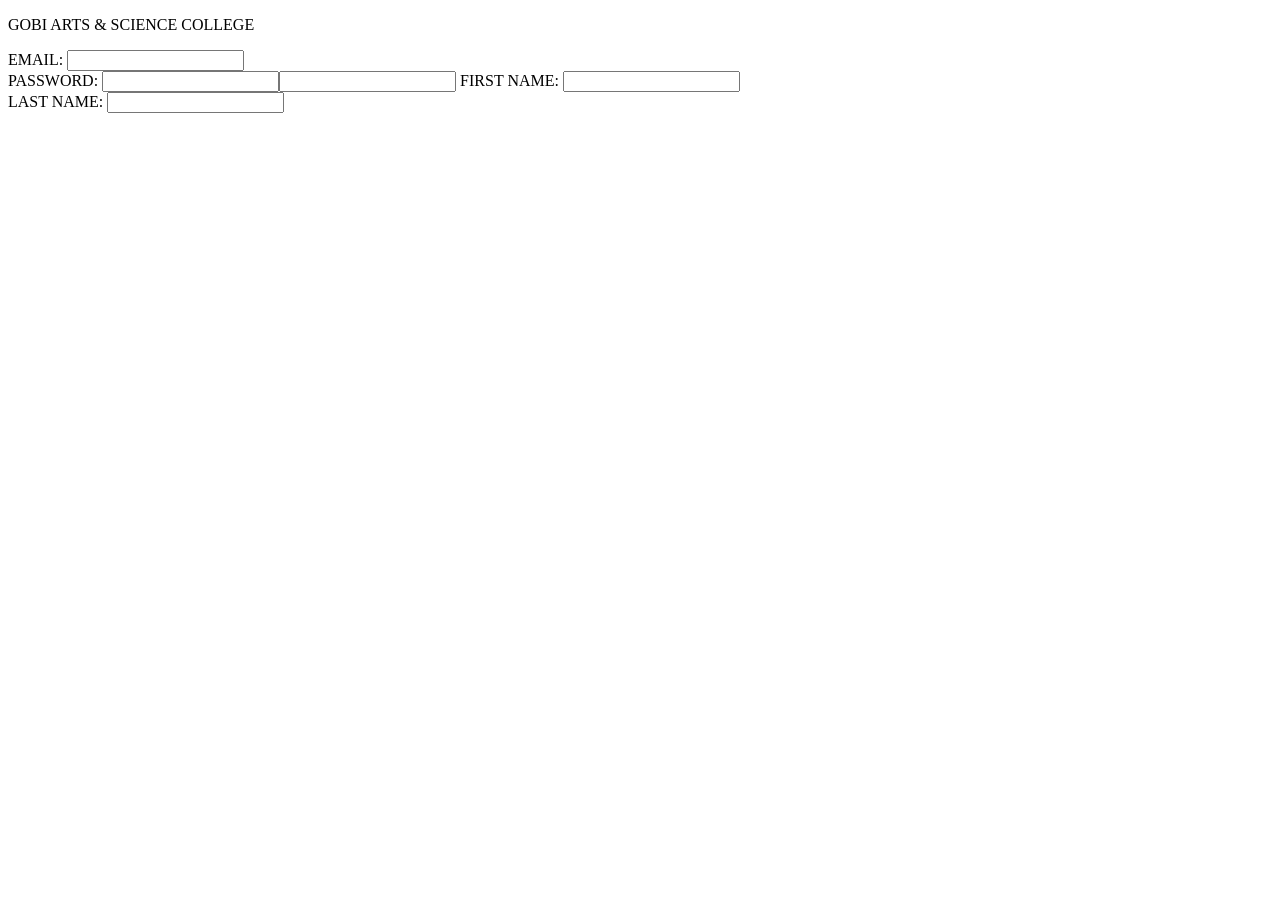
<file: index.html>
<!DOCTYPE html>
<html lang="en">

<head>
    <title>Sandhiya</title>
</head>
<body>
    <p>GOBI ARTS & SCIENCE COLLEGE</p>
    <form>
        <label for="EMAIL:">EMAIL:</label>
        <input type="email" /><br>
        <label for="password:">PASSWORD:</label>
        <input type="text" /><input>
        <lable for="Name">FIRST NAME:</lable>
        <input type="text" /><br>
        <label for="name">LAST NAME:</label>
        <input type="text" /><br>
    </form>
</body>

</input>
</file>
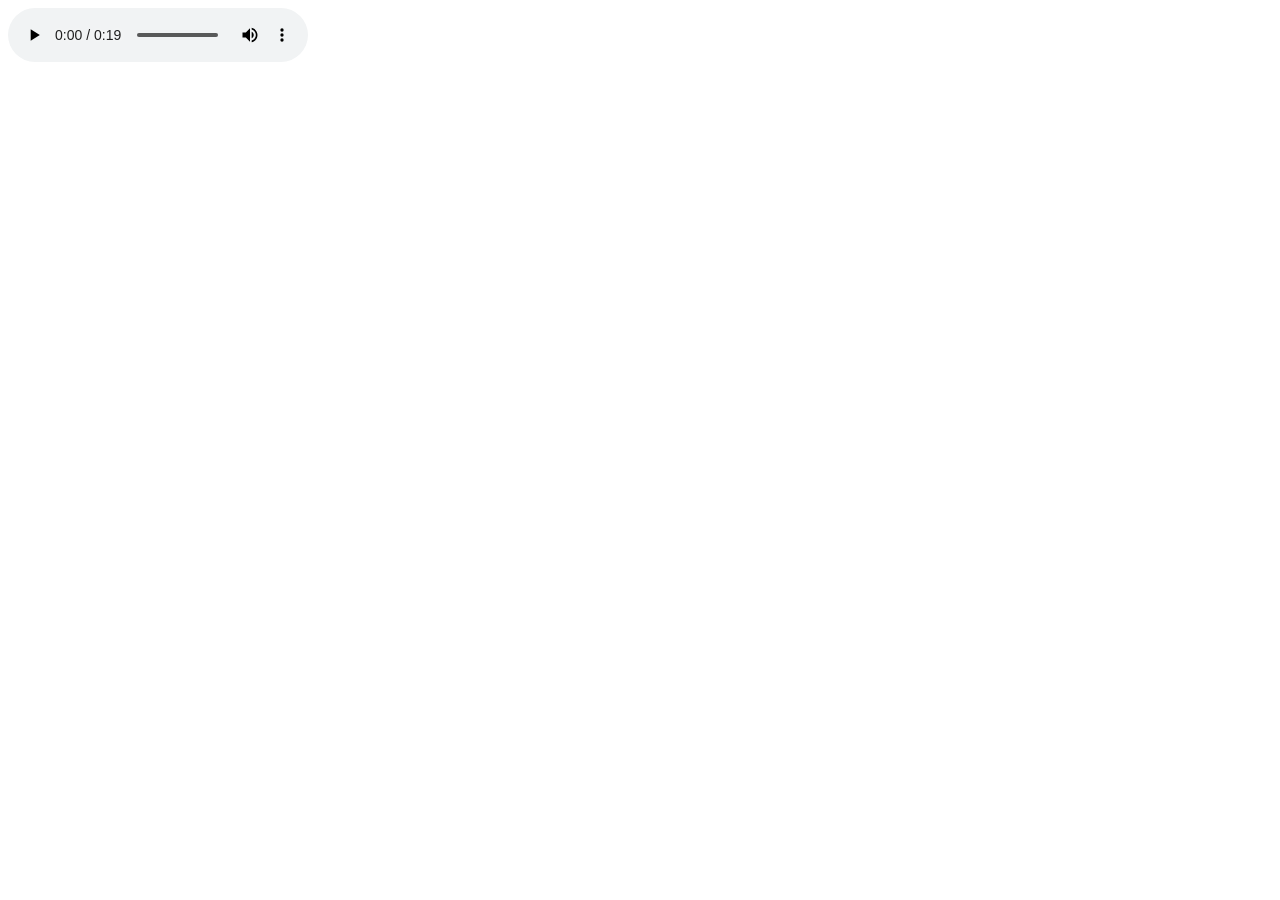
<file: audio.html>
<!DOCTYPE html>
<html lang="en">
  <head>
    <meta charset="utf-8">
    <title>audio</title>
  </head>
  <body>
    <div>
      <audio controls src="unnale-sad-bgm-30850-66917.mp3"></audio>
    </div>
  </body>
</html>
</file>
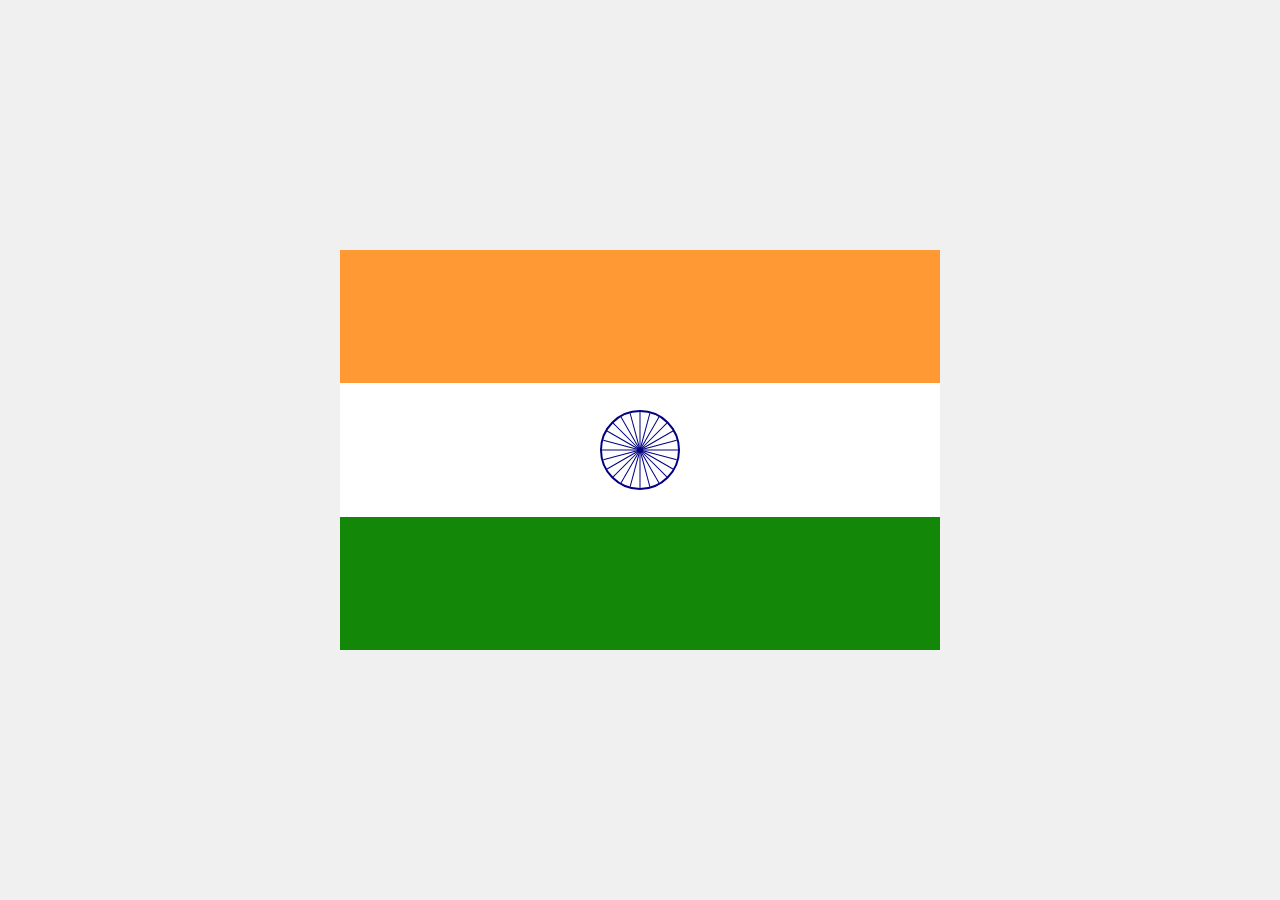
<file: flag.html>
<!DOCTYPE html>
<html lang="en">

<head>
    <meta charset="UTF-8">
    <meta name="viewport" content="width=device-width, initial-scale=1.0">
    <title>Indian Flag</title>
    <link rel="stylesheet" href="styles.css">
</link>

<body>
    <div class="flag">
        <div class="saffron"></div>
        <div class="white">
            <div class="chakra">
                <ul>
                    <!-- 24 spokes of the Ashoka Chakra -->
                    <li style="--i:0"></li>
                    <li style="--i:1"></li>
                    <li style="--i:2"></li>
                    <li style="--i:3"></li>
                    <li style="--i:4"></li>
                    <li style="--i:5"></li>
                    <li style="--i:6"></li>
                    <li style="--i:7"></li>
                    <li style="--i:8"></li>
                    <li style="--i:9"></li>
                    <li style="--i:10"></li>
                    <li style="--i:11"></li>
                    <li style="--i:12"></li>
                    <li style="--i:13"></li>
                    <li style="--i:14"></li>
                    <li style="--i:15"></li>
                    <li style="--i:16"></li>
                    <li style="--i:17"></li>
                    <li style="--i:18"></li>
                    <li style="--i:19"></li>
                    <li style="--i:20"></li>
                    <li style="--i:21"></li>
                    <li style="--i:22"></li>
                    <li style="--i:23"></li>
                </ul>
            </div>
        </div>
        <div class="green"></div>
    </div>
</body>

</html>
</file>
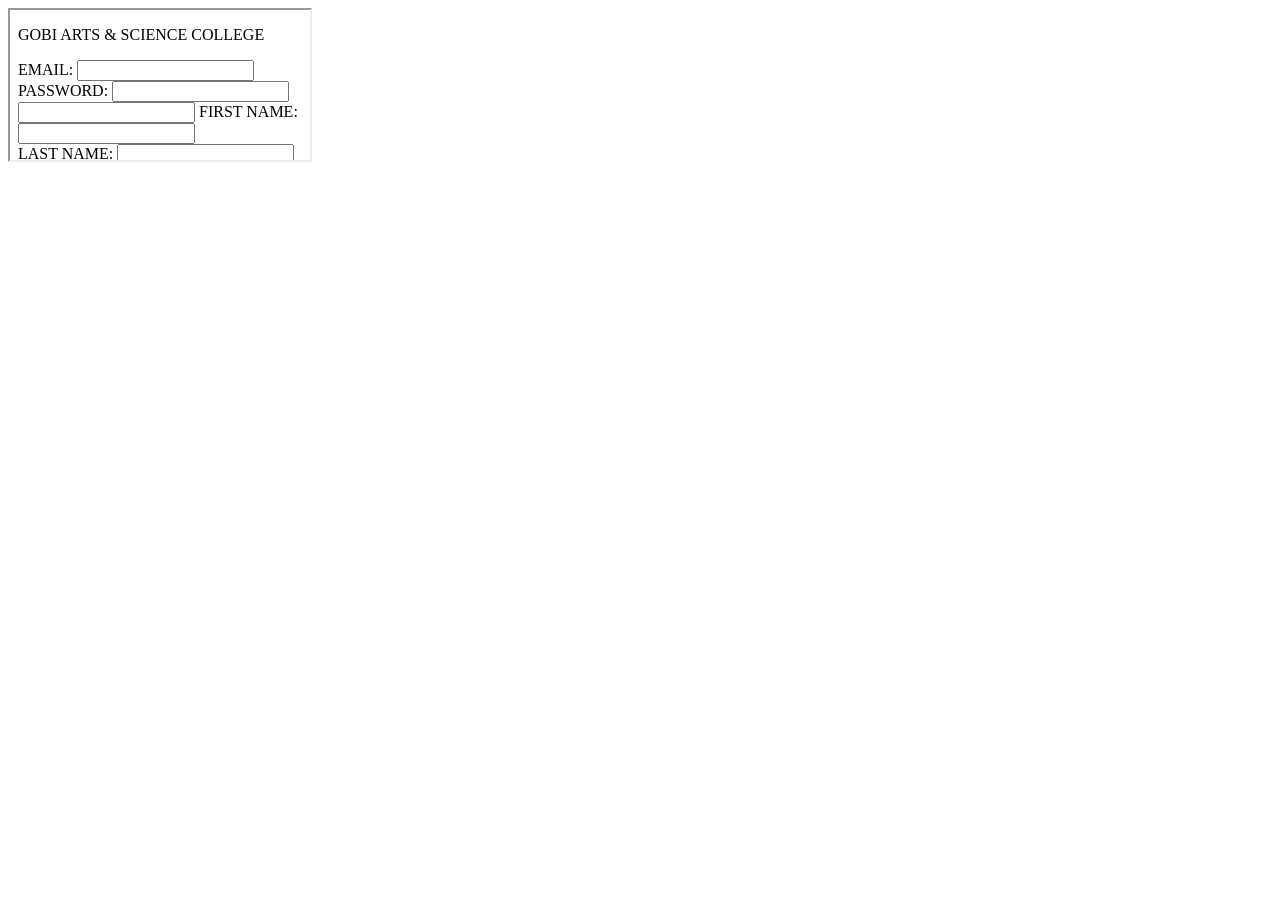
<file: iframe.html>
<!DOCTYPE html>
<html lang="en">
<head>
  </head>
  <head charset="utf-8">
  <title>iframe</title>
</head>

<body>
  <div>
    <iframe src="./index.html" title="youtube"></iframe>
  </div>
</body>
</head>
</file>
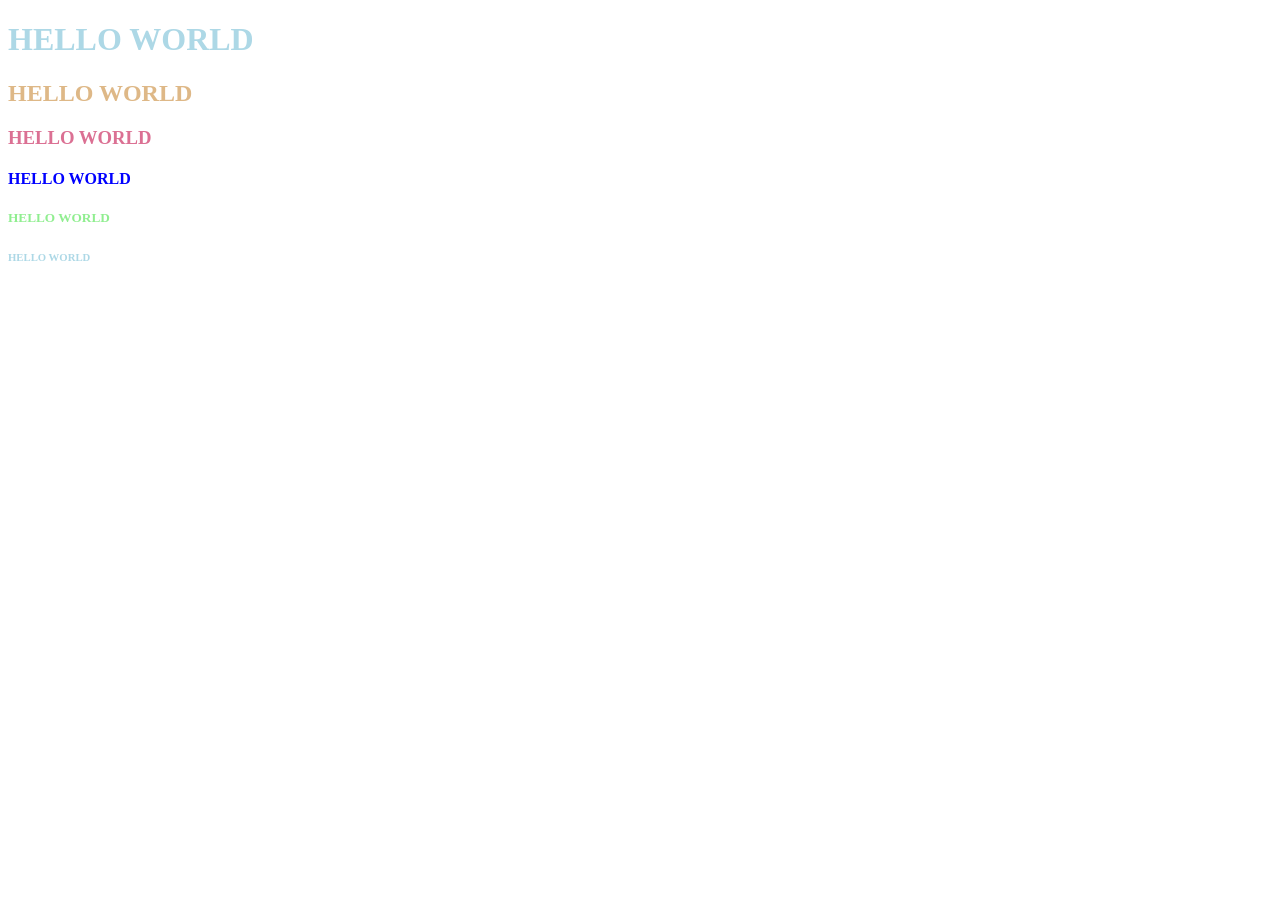
<file: inline.html>
<!DOCTYPE html>
<html lang="en">

<head>
  <meta charset="utf-8">
  <title>title</title>
</head>

<body>
  <h1 style="color:lightblue">HELLO WORLD</h1>
  <h2 style="color:burlywood">HELLO WORLD</h2>
  <h3 style="color:palevioletred">HELLO WORLD</h3>
  <h4 style="color:blue">HELLO WORLD</h4>
  <h5 style="color:lightgreen">HELLO WORLD</h5>
  <h6 style="color:lightblue">HELLO WORLD</h6>
</body>

</head>
</file>
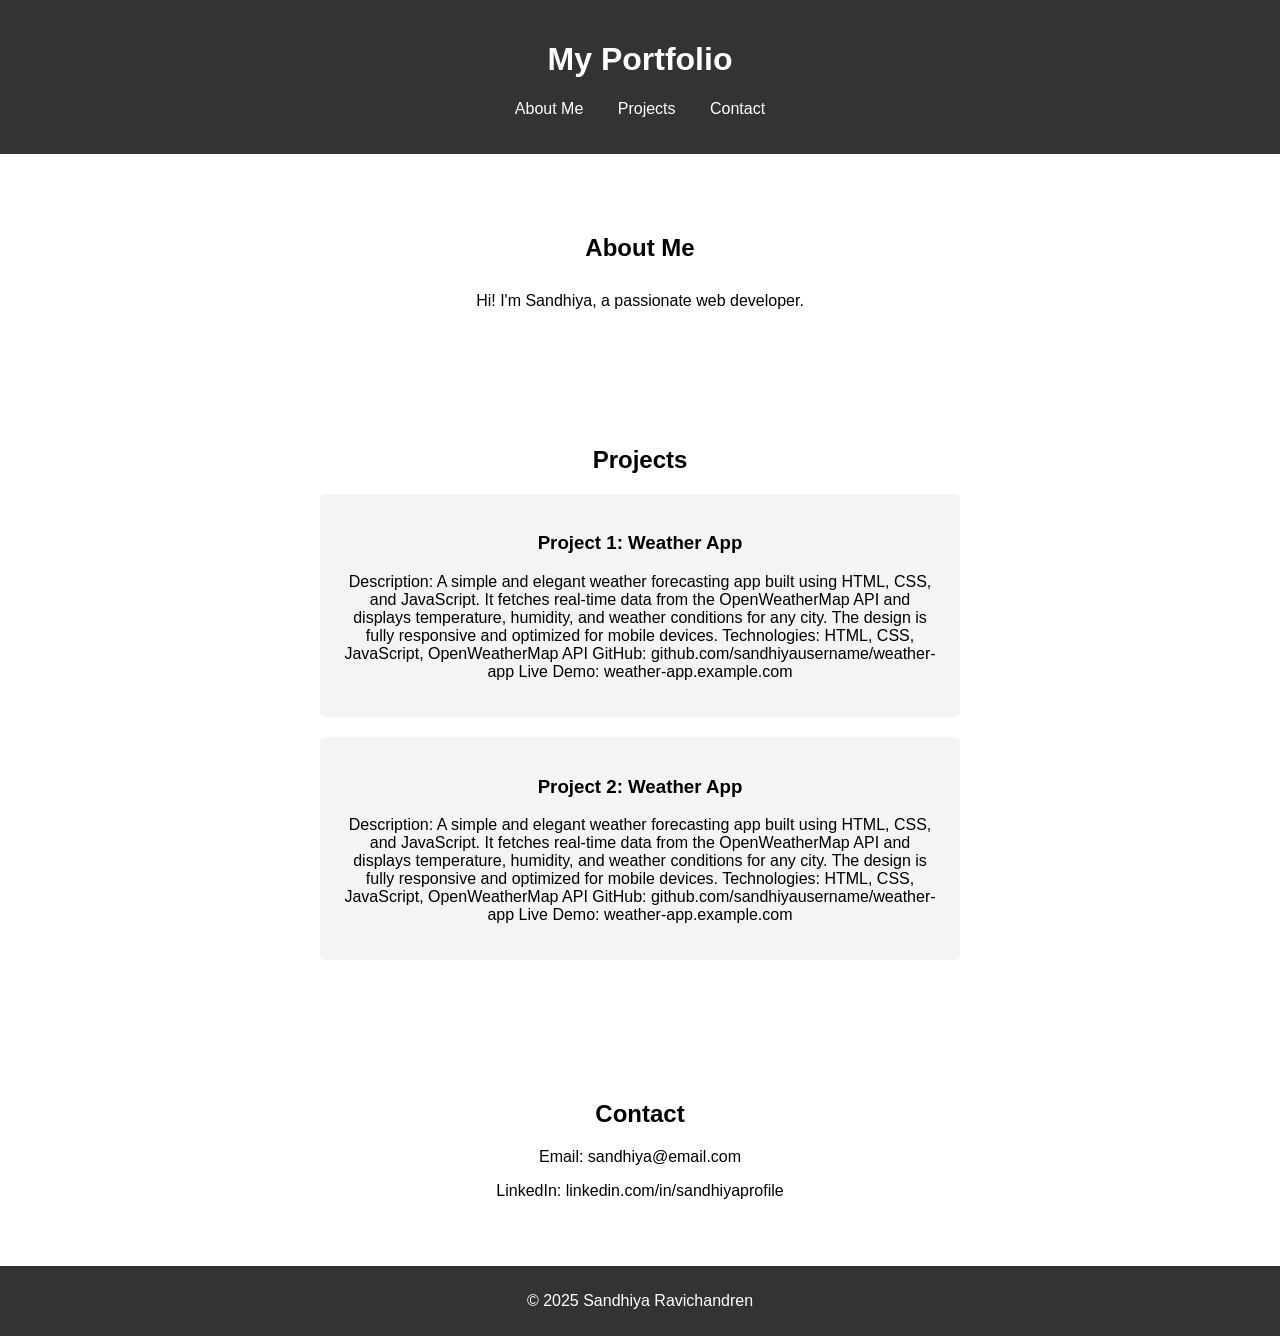
<file: myportfolio.html>
<!DOCTYPE html>
<html lang="en">
<head>
    <meta charset="UTF-8">
    <meta name="viewport" content="width=device-width, initial-scale=1.0">
    <title>My Portfolio</title>
    <link rel="stylesheet" href="style.css">
</head>
<body>
    <header>
        <h1>My Portfolio</h1>
        <nav>
            <ul>
                <li><a href="#about">About Me</a></li>
                <li><a href="#projects">Projects</a></li>
                <li><a href="#contact">Contact</a></li>
            </ul>
        </nav>
    </header>
    
    <section id="about">
        <h2 class="one">About Me</h2>
        <p>Hi! I'm Sandhiya, a passionate web developer.</p>
    </section>

    <section id="projects">
        <h2>Projects</h2>
        <div class="project">
            <h3>Project 1: Weather App</h3>
            <p>Description:
A simple and elegant weather forecasting app built using HTML, CSS, and JavaScript. It fetches real-time data from the OpenWeatherMap API and displays temperature, humidity, and weather conditions for any city. The design is fully responsive and optimized for mobile devices.

Technologies: HTML, CSS, JavaScript, OpenWeatherMap API
GitHub: github.com/sandhiyausername/weather-app
Live Demo: weather-app.example.com</p>
        </div>
        <div class="project">
            <h3>Project 2: Weather App</h3>
            <p>Description:
A simple and elegant weather forecasting app built using HTML, CSS, and JavaScript. It fetches real-time data from the OpenWeatherMap API and displays temperature, humidity, and weather conditions for any city. The design is fully responsive and optimized for mobile devices.

Technologies: HTML, CSS, JavaScript, OpenWeatherMap API
GitHub: github.com/sandhiyausername/weather-app
Live Demo: weather-app.example.com</p>
        </div>
    </section>

    <section id="contact">
        <h2>Contact</h2>
        <p>Email: sandhiya@email.com</p>
        <p>LinkedIn: linkedin.com/in/sandhiyaprofile</p>
    </section>

    <footer>
        <p>&copy; 2025 Sandhiya Ravichandren</p>
    </footer>
</body>
</html>
</file>
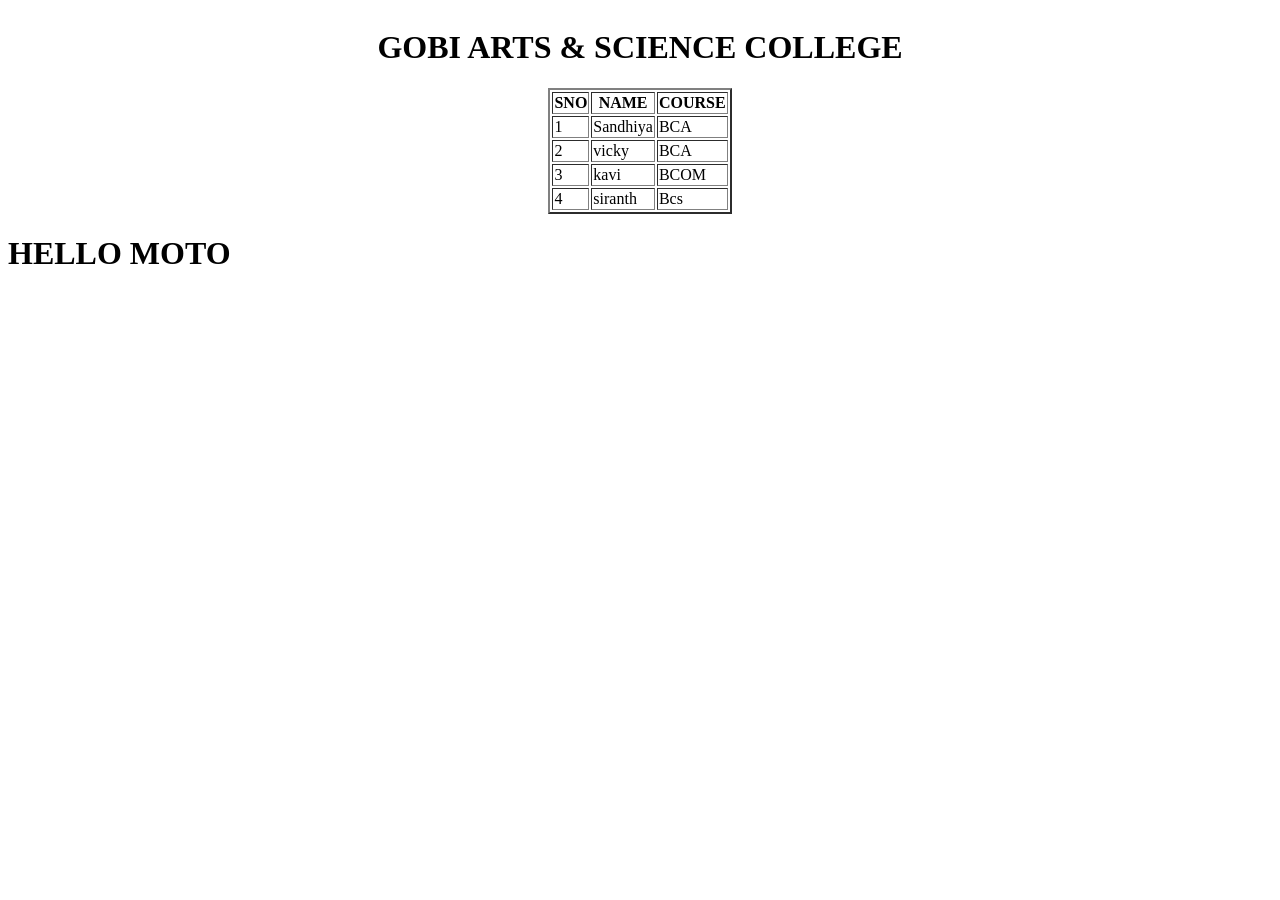
<file: table.html>
<!DOCTYPE html>
<html lang="en">

<head>
    <head charset="utf-8">
    <title>table</title>
</head>

<body>
    <div style="display: flex; align-items: center; justify-content: center; flex-direction: column; ">
        <h1>GOBI ARTS & SCIENCE COLLEGE</h1>
        <table border="2px">
            <tr>
                <th>SNO</th>
                <th>NAME</th>
                <th>COURSE</th>
            </tr>
            <tr>
                <td>1</td>
                <td>Sandhiya</td>
                <td>BCA</td>
            </tr>
            <tr>
                <td>2</td>
                <td>vicky</td>
                <td>BCA</td>
            </tr>
            <tr>
                <td>3</td>
                <td>kavi</td>
                <td>BCOM</td>
            </tr>
            <tr>
                <td>4</td>
                <td>siranth</td>
                <td>Bcs</td>
            </tr>
        </table>
    </div>
    <h1>HELLO MOTO</h1>
</body>

</html>
</file>
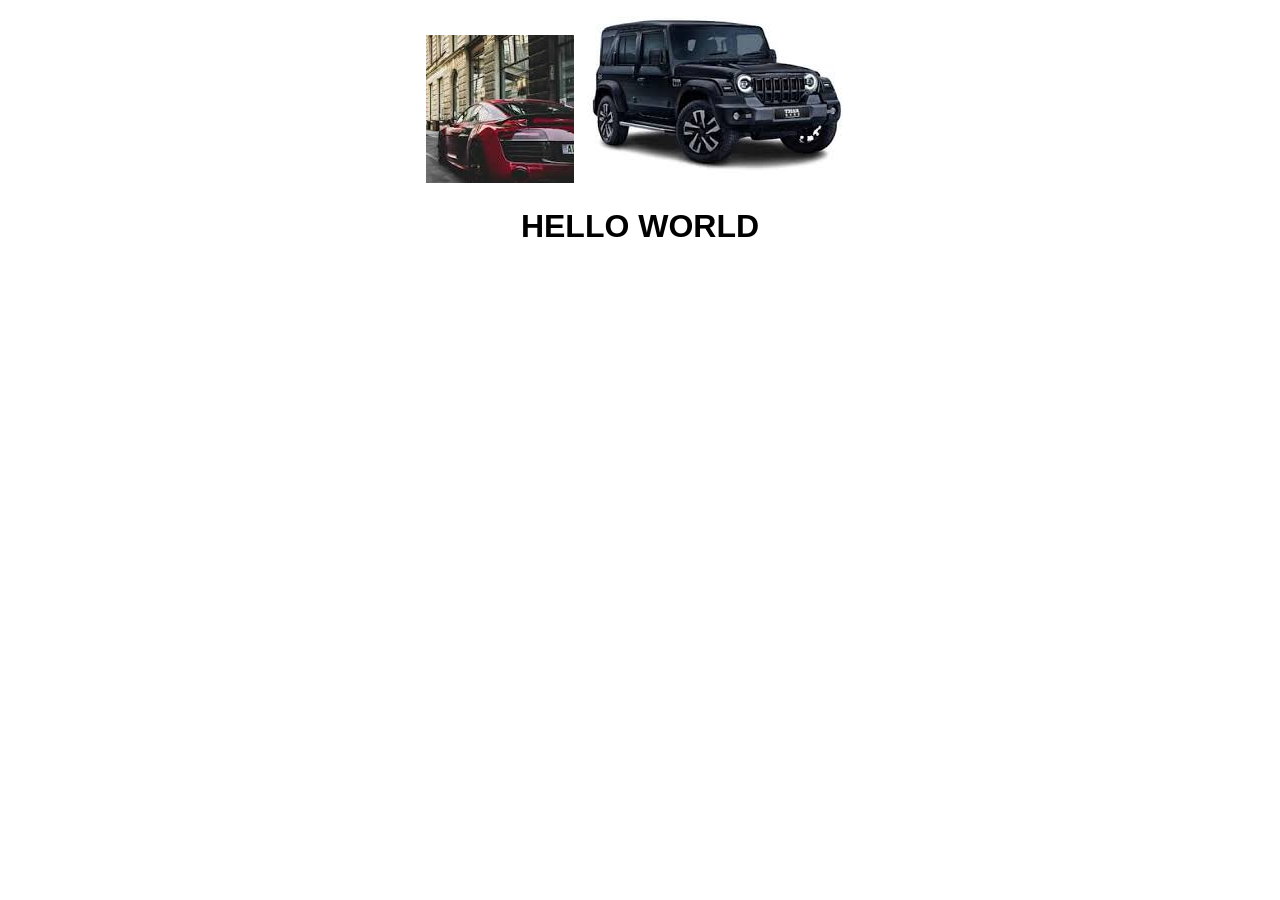
<file: tag.html>
<!DOCTYPE html>
<html lang="en">
  <head>
    <meta charset="utf-8">
    <title>image tag</title>
    <link rel="stylesheet" href="style.css">
  </head>
  <body>
    <div>
        <img src="car.jpg" type="jpg">
        <img src="thar.jpg" type="jpg">
        <h1 class="head">HELLO WORLD</h1>
  </div>
  </body>
</html>
</file>
<file: styles.css>
* {
    margin: 0;
    padding: 0;
    box-sizing: border-box;
}

body {
    display: flex;
    justify-content: center;
    align-items: center;
    height: 100vh;
    background-color: #f0f0f0;
}

.flag {
    width: 600px;
    height: 400px;
    display: flex;
    flex-direction: column;
    position: relative;
}

.saffron, .white, .green {
    height: 33.33%;
    width: 100%;
}

.saffron {
    background-color: #FF9933;
}

.white {
    background-color: #FFFFFF;
    position: relative;
}

.green {
    background-color: #138808;
}

.chakra ul {
    list-style: none;
    border-radius: 50%;
    border: 2px solid #000080;
    width: 80px;
    height: 80px;
    position: absolute;
    top: 50%;
    left: 50%;
    transform: translate(-50%, -50%);
    padding: 0;
}

.chakra li {
    position: absolute;
    top: 50%;
    left: 50%;
    width: 50%;
    height: 1px;
    background-color: #000080;
    transform-origin: left;
    transform: translateY(-50%) rotate(calc(15deg * var(--i)));
}
</file>
<file: style.css>
body {
    font-family: Arial, sans-serif;
    margin: 0;
    padding: 0;
    text-align: center;
}

header {
    background: #333;
    color: white;
    padding: 20px;
}

nav ul {
    list-style: none;
    padding: 0;
}

nav ul li {
    display: inline;
    margin: 0 15px;
}

nav ul li a {
    color: white;
    text-decoration: none;
}

section {
    padding: 50px;
}

.project {
    background: #f4f4f4;
    padding: 20px;
    margin: 20px auto;
    max-width: 600px;
    border-radius: 5px;
}

footer {
    background: #333;
    color: white;
    padding: 10px;
    position: relative;
}
.one{
    padding: 10px;
}
</file>
